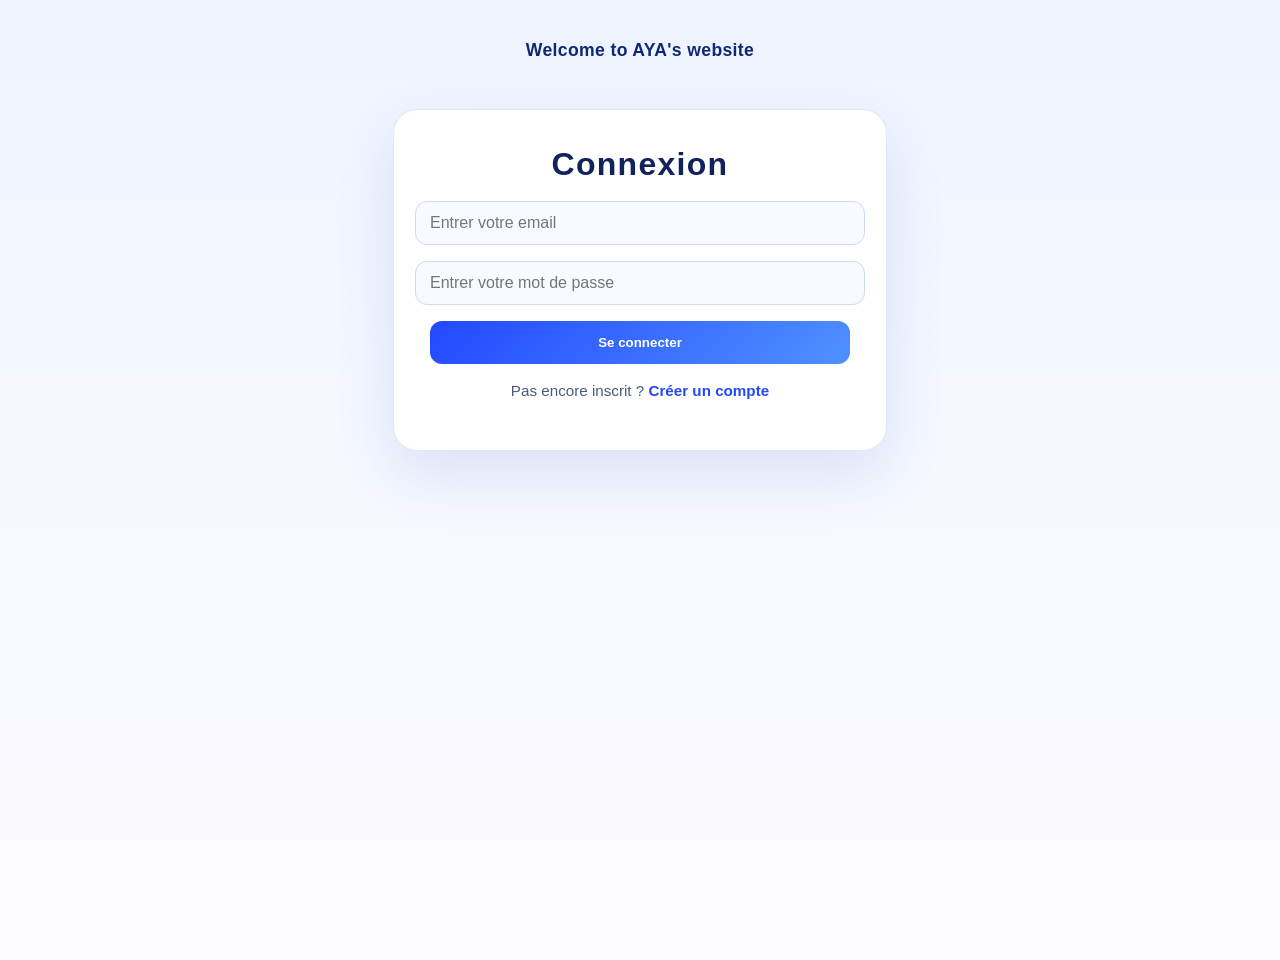
<file: index.html>
﻿<!DOCTYPE html>
<html lang="fr">
<head>
    <meta charset="UTF-8">
    <meta name="viewport" content="width=device-width, initial-scale=1.0">
    <title>Connexion</title>
    <link rel="stylesheet" href="login.css">
</head>
<body>
    <header class="page-header">
        <p><strong>Welcome to AYA's website</strong></p>
    </header>

    <div class="login">
        <h1>Connexion</h1>
        <input id="login-email" placeholder="Entrer votre email" type="email">
        <input id="login-password" placeholder="Entrer votre mot de passe" type="password">
        <button id="login">Se connecter</button>
        <p class="link-text">Pas encore inscrit ? <a href="login.html">Créer un compte</a></p>
    </div>

    <script src="index.js"></script>
</body>
</html>
</file>
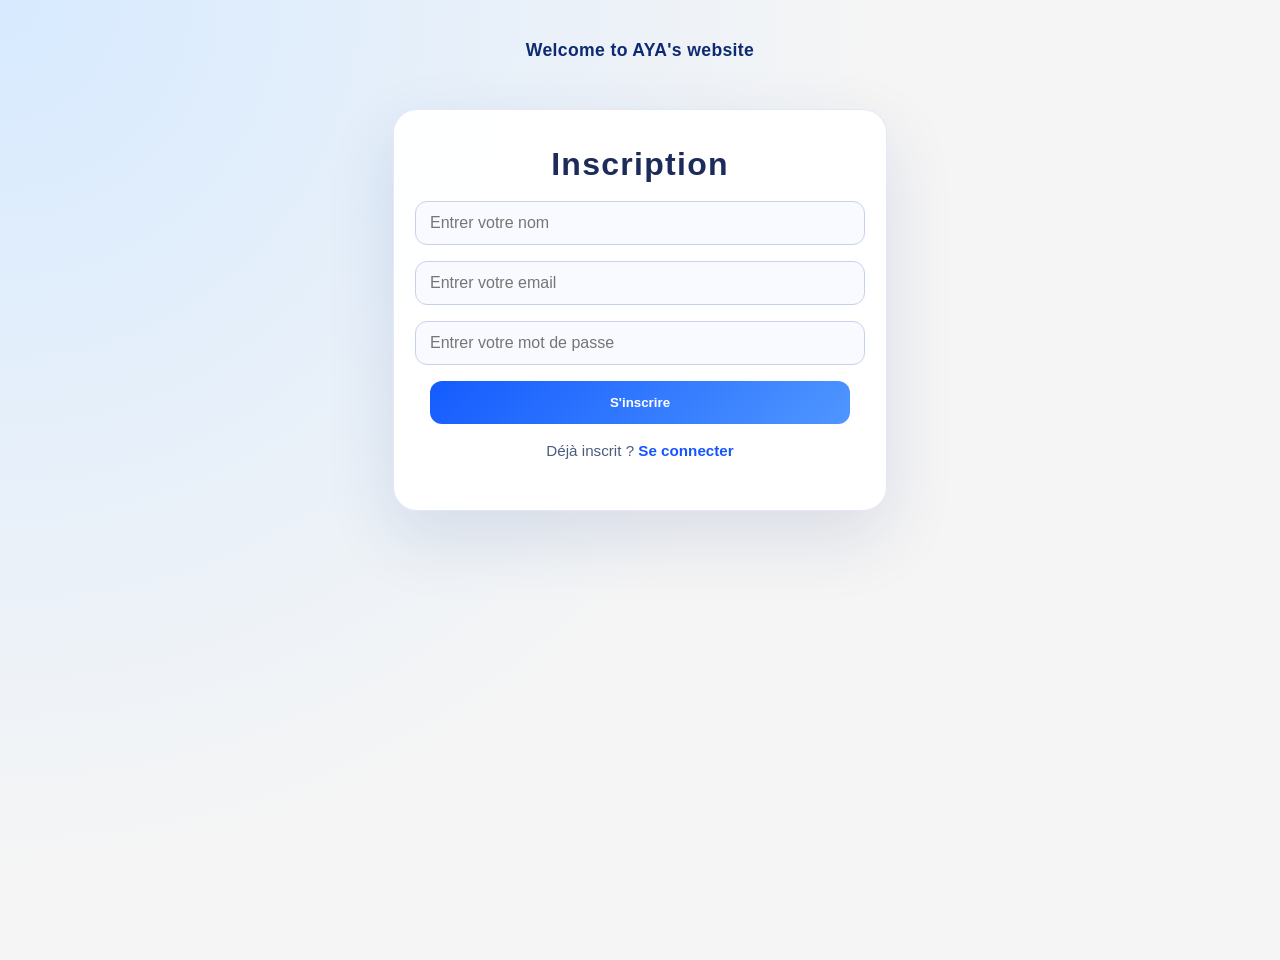
<file: login.html>
<!DOCTYPE html>
<html lang="fr">
<head>
    <meta charset="UTF-8">
    <meta name="viewport" content="width=device-width, initial-scale=1.0">
    <title>Inscription</title>
    <link rel="stylesheet" href="index.css">
</head>
<body>
    <header class="page-header">
        <p><strong>Welcome to AYA's website</strong></p>
    </header>

    <div class="connection">
        <h1>Inscription</h1>
        <input id="name" placeholder="Entrer votre nom" type="text">
        <input id="email" placeholder="Entrer votre email" type="email">
        <input id="password" placeholder="Entrer votre mot de passe" type="password">
        <button id="signup">S'inscrire</button>
        <p class="link-text">Déjà inscrit ? <a href="index.html">Se connecter</a></p>
    </div>

    <script src="index.js"></script>
</body>
</html>
</file>
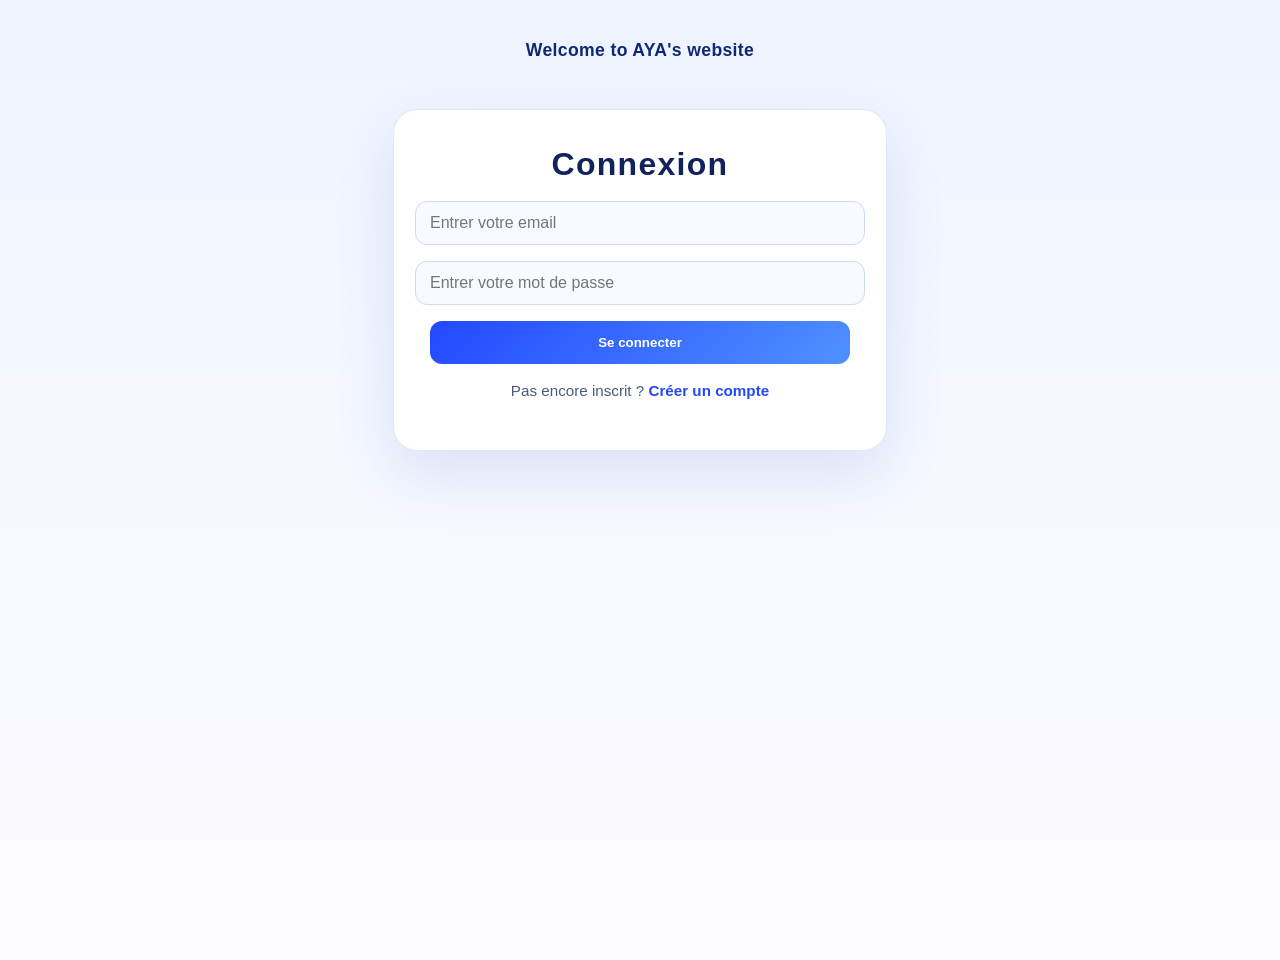
<file: welcome.html>
<!DOCTYPE html>
<html lang="fr">
<head>
    <title>Bienvenue</title>
    <link rel="stylesheet" href="welcome.css">
</head>
<body>
    <header class="page-header">
        <p><strong>WELCOME TO MY WEBSITE</strong></p>
    </header>

    <div class="welcome-card">
        <h1>Bienvenue</h1>
        <p id="welcome-text">Chargement...</p>
        <button id="logout">Déconnexion</button>
    </div>

    <script src="index.js"></script>
</body>
</html>
</file>
<file: login.css>
:root {
    color-scheme: light;
}

body {
    margin: 0;
    min-height: 100vh;
    display: flex;
    flex-direction: column;
    justify-content: flex-start;
    align-items: center;
    gap: 24px;
    padding: 40px 20px 20px;
    background: linear-gradient(180deg, #eef4ff 0%, #fdfcff 100%);
    font-family: 'Segoe UI', Tahoma, Geneva, Verdana, sans-serif;
    color: #202a52;
}

h1 {
    margin: 0 0 18px;
    font-size: 2rem;
    letter-spacing: 0.04em;
    color: #11225c;
}

.login {
    display: flex;
    flex-direction: column;
    align-items: center;
    text-align: center;
    width: min(420px, 92%);
    padding: 36px;
    background: rgba(255, 255, 255, 0.98);
    border: 1px solid rgba(45, 80, 190, 0.14);
    border-radius: 24px;
    box-shadow: 0 25px 60px rgba(23, 79, 191, 0.12);
}

.login input {
    width: 100%;
    padding: 12px 14px;
    margin-bottom: 16px;
    border: 1px solid #cfd9f0;
    border-radius: 12px;
    background: #f7faff;
    font-size: 1rem;
}

.login input:focus {
    outline: none;
    border-color: #4a7bff;
    box-shadow: 0 0 0 4px rgba(74, 123, 255, 0.12);
}

.login button {
    width: 100%;
    padding: 14px;
    background: linear-gradient(135deg, #2348ff, #4f91ff);
    color: white;
    border: none;
    border-radius: 12px;
    cursor: pointer;
    font-weight: 700;
    transition: transform 0.2s ease, filter 0.2s ease;
}

.login button:hover {
    transform: translateY(-1px);
    filter: brightness(1.05);
}

.link-text {
    margin-top: 18px;
    font-size: 0.95rem;
    color: #4a5b7d;
}

.link-text a {
    color: #2148ff;
    text-decoration: none;
    font-weight: 700;
}

.link-text a:hover {
    text-decoration: underline;
}

.page-header {
    text-align: center;
    margin-bottom: 24px;
}

.page-header p {
    margin: 0;
    font-size: 1.1rem;
    font-weight: 700;
    color: #0d2a72;
    letter-spacing: 0.02em;
}
</file>
<file: index.css>
body {
    margin: 0;
    min-height: 100vh;
    display: flex;
    flex-direction: column;
    justify-content: flex-start;
    align-items: center;
    gap: 24px;
    padding: 40px 20px 20px;
    background: radial-gradient(circle at top left, #d7eaff, #f5f5f5 55%);
    font-family: 'Segoe UI', Tahoma, Geneva, Verdana, sans-serif;
    color: #2a3761;
}

h1 {
    margin: 0 0 18px;
    font-size: 2rem;
    letter-spacing: 0.04em;
    color: #1d2b5b;
}

.connection {
    display: flex;
    flex-direction: column;
    align-items: center;
    text-align: center;
    width: min(420px, 92%);
    padding: 36px;
    background: rgba(255, 255, 255, 0.96);
    border: 1px solid rgba(34, 70, 160, 0.12);
    border-radius: 24px;
    box-shadow: 0 26px 70px rgba(20, 49, 122, 0.12);
}

.connection input {
    width: 100%;
    padding: 12px 14px;
    margin-bottom: 16px;
    border: 1px solid #c6d2eb;
    border-radius: 12px;
    background: #f8faff;
    font-size: 1rem;
}

.connection input:focus {
    outline: none;
    border-color: #4f8dff;
    box-shadow: 0 0 0 4px rgba(79, 141, 255, 0.12);
}

.connection button {
    width: 100%;
    padding: 14px;
    background: linear-gradient(135deg, #145bff, #4f96ff);
    color: white;
    border: none;
    border-radius: 12px;
    cursor: pointer;
    font-weight: 700;
    transition: transform 0.2s ease, filter 0.2s ease;
}

.connection button:hover {
    transform: translateY(-1px);
    filter: brightness(1.05);
}

.link-text {
    margin-top: 18px;
    font-size: 0.95rem;
    color: #4b5c7d;
}

.link-text a {
    color: #1654ff;
    text-decoration: none;
    font-weight: 700;
}

.link-text a:hover {
    text-decoration: underline;
}

.page-header {
    text-align: center;
    margin-bottom: 24px;
}

.page-header p {
    margin: 0;
    font-size: 1.1rem;
    font-weight: 700;
    color: #0d2a72;
    letter-spacing: 0.02em;
}
</file>
<file: welcome.css>
:root {
    color-scheme: light;
}

body {
    margin: 0;
    min-height: 100vh;
    display: flex;
    flex-direction: column;
    justify-content: flex-start;
    align-items: center;
    gap: 24px;
    padding: 40px 20px 20px;
    background: linear-gradient(135deg, #8dc6ff 0%, #d4e6ff 40%, #ffffff 100%);
    font-family: 'Segoe UI', Tahoma, Geneva, Verdana, sans-serif;
    color: #11274f;
}

.page-header {
    width: min(420px, 92%);
    text-align: center;
    margin: 0;
}

.page-header p {
    margin: 0;
    font-size: 1.2rem;
    font-weight: 800;
    color: #0c2657;
    letter-spacing: 0.05em;
    text-transform: uppercase;
}

.welcome-card {
    display: flex;
    flex-direction: column;
    align-items: center;
    text-align: center;
    width: min(420px, 92%);
    padding: 40px 32px;
    background: rgba(255, 255, 255, 0.96);
    border: 1px solid rgba(18, 60, 139, 0.14);
    border-radius: 26px;
    box-shadow: 0 28px 90px rgba(15, 63, 141, 0.12);
}

.welcome-card h1 {
    margin-bottom: 14px;
    font-size: 2.2rem;
    color: #0b2659;
}

.welcome-card p {
    margin: 0 0 28px;
    font-size: 1rem;
    color: #30476d;
    line-height: 1.6;
}

.welcome-card button {
    width: 100%;
    padding: 14px;
    border: none;
    border-radius: 14px;
    background: linear-gradient(135deg, #1746ff, #4d8dff);
    color: white;
    font-weight: 700;
    cursor: pointer;
    transition: transform 0.2s ease, filter 0.2s ease;
}

.welcome-card button:hover {
    transform: translateY(-1px);
    filter: brightness(1.08);
}
</file>
